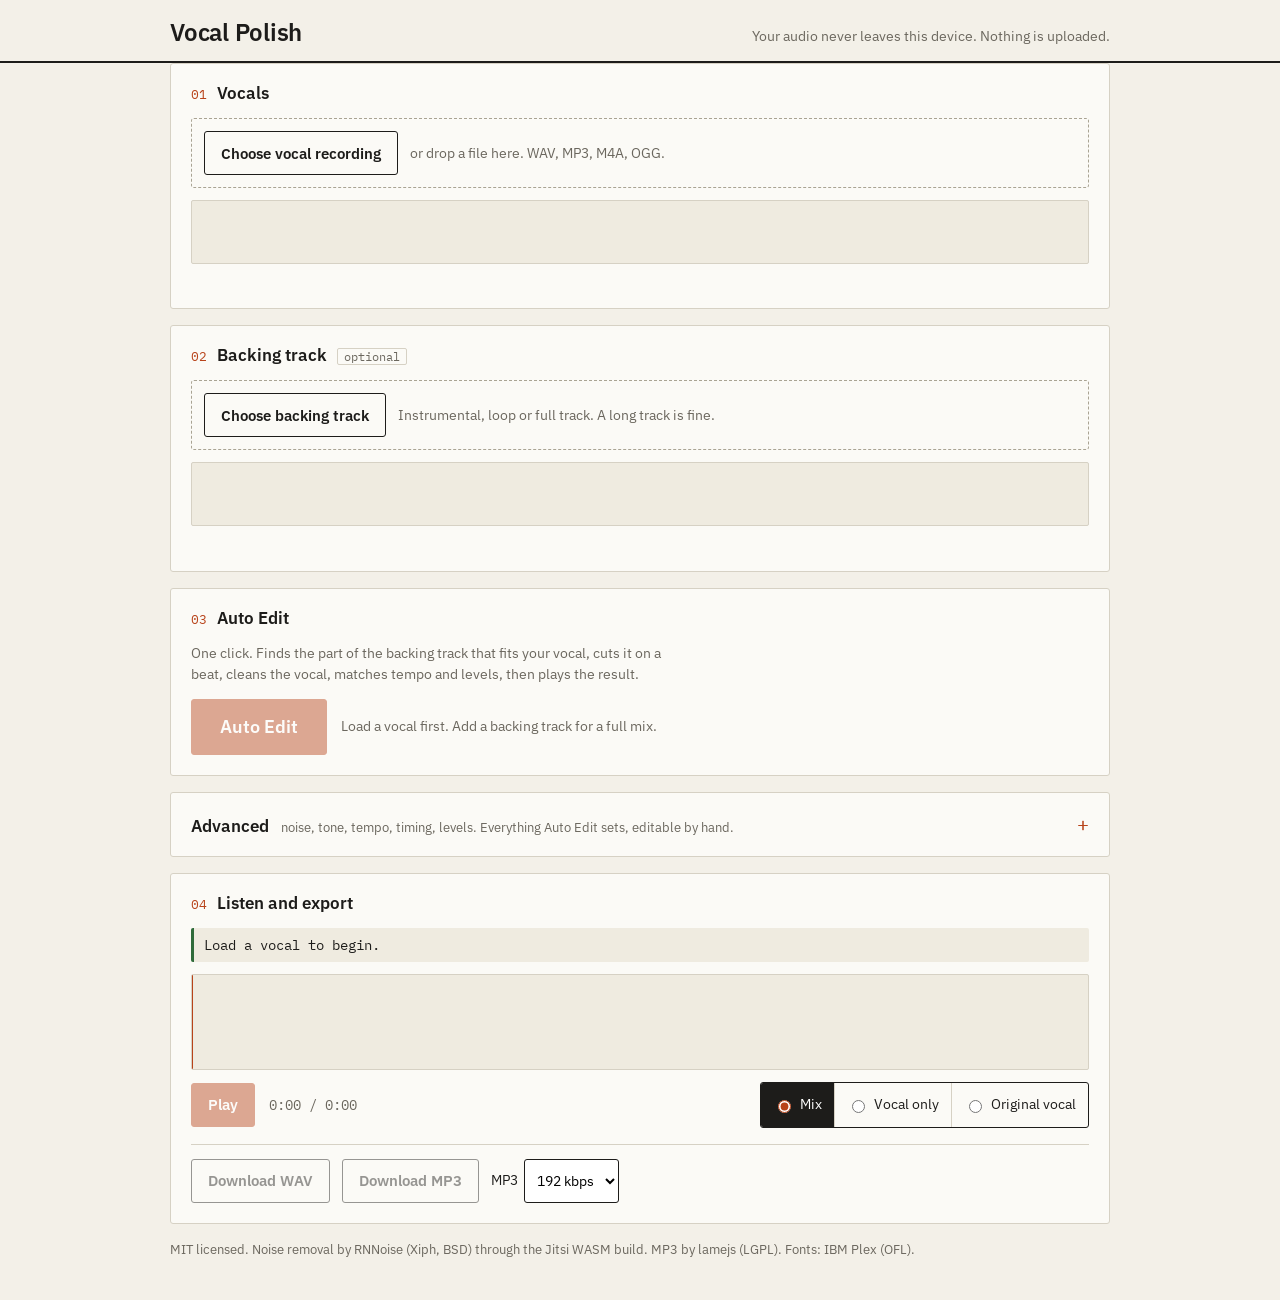
<file: index.html>
<!doctype html>
<html lang="en">
<head>
<meta charset="utf-8">
<meta name="viewport" content="width=device-width, initial-scale=1">
<title>Vocal Polish - clean up a vocal and mix it with a backing track, in your browser</title>
<meta name="description" content="One click: finds the best part of your backing track, cleans your vocal, matches tempo and levels. Runs fully in your browser. No upload, no account.">
<link rel="preload" href="./ibm-plex-sans-latin-400-normal.woff2" as="font" type="font/woff2" crossorigin>
<link rel="icon" href="logo.svg" type="image/svg+xml">
<link rel="icon" href="logo-32.png" sizes="32x32" type="image/png">
<link rel="apple-touch-icon" href="logo-192.png">
<link rel="stylesheet" href="style.css">
</head>
<body>
<header class="top">
  <div class="wrap top-in">
    <h1>Vocal Polish</h1>
    <p class="tag">Your audio never leaves this device. Nothing is uploaded.</p>
  </div>
</header>

<main class="wrap">
  <section class="step" id="s1">
    <h2><span class="n">01</span> Vocals</h2>
    <div class="drop" id="dropVocal" tabindex="0">
      <input type="file" id="fileVocal" accept="audio/*,.wav,.mp3,.m4a,.ogg,.flac" hidden>
      <button class="btn" id="btnVocal" type="button">Choose vocal recording</button>
      <span class="hint" id="nameVocal">or drop a file here. WAV, MP3, M4A, OGG.</span>
    </div>
    <canvas id="wfVocal" class="wf small" height="64" aria-label="Vocal waveform"></canvas>
    <div class="facts" id="factsVocal"></div>
  </section>

  <section class="step" id="s2">
    <h2><span class="n">02</span> Backing track <span class="opt">optional</span></h2>
    <div class="drop" id="dropBack" tabindex="0">
      <input type="file" id="fileBack" accept="audio/*,.wav,.mp3,.m4a,.ogg,.flac" hidden>
      <button class="btn" id="btnBack" type="button">Choose backing track</button>
      <button class="btn ghost" id="btnBackClear" type="button" hidden>Remove</button>
      <span class="hint" id="nameBack">Instrumental, loop or full track. A long track is fine.</span>
    </div>
    <canvas id="wfBack" class="wf small" height="64" aria-label="Backing waveform"></canvas>
    <div class="facts" id="factsBack"></div>
  </section>

  <section class="step" id="s3">
    <h2><span class="n">03</span> Auto Edit</h2>
    <p class="note auto-note">One click. Finds the part of the backing track that fits your vocal, cuts it on a beat, cleans the vocal, matches tempo and levels, then plays the result.</p>
    <div class="autorow">
      <button class="btn primary big" id="autoEdit" type="button" disabled>Auto Edit</button>
      <span class="hint" id="autoHint">Load a vocal first. Add a backing track for a full mix.</span>
    </div>
    <ul class="auto-log" id="autoResult" hidden></ul>
  </section>

  <details class="step adv" id="adv">
    <summary>
      <span class="adv-title">Advanced</span>
      <span class="adv-sub">noise, tone, tempo, timing, levels. Everything Auto Edit sets, editable by hand.</span>
    </summary>

    <h3 class="adv-h">Clean up and tone</h3>
    <div class="grid">
      <div class="ctl">
        <label for="nrOn" class="chk"><input type="checkbox" id="nrOn" checked> Noise removal</label>
        <input type="range" id="nrAmt" min="0" max="100" value="100" aria-label="Noise removal amount">
        <output id="nrAmtO">100%</output>
        <p class="note">RNNoise, loaded only when this is on (112 KB).</p>
      </div>
      <div class="ctl"><label for="lowCut">Low cut</label><input type="range" id="lowCut" min="40" max="250" step="5" value="80"><output id="lowCutO">80 Hz</output></div>
      <div class="ctl"><label for="warmth">Warmth</label><input type="range" id="warmth" min="-6" max="6" step="0.5" value="0"><output id="warmthO">0 dB</output></div>
      <div class="ctl"><label for="presence">Presence</label><input type="range" id="presence" min="-6" max="6" step="0.5" value="2"><output id="presenceO">+2 dB</output></div>
      <div class="ctl"><label for="air">Air</label><input type="range" id="air" min="-6" max="6" step="0.5" value="1.5"><output id="airO">+1.5 dB</output></div>
      <div class="ctl"><label for="comp">Compression</label><input type="range" id="comp" min="0" max="100" value="45"><output id="compO">45%</output></div>
      <div class="ctl"><label for="reverb">Reverb</label><input type="range" id="reverb" min="0" max="100" value="12"><output id="reverbO">12%</output></div>
      <div class="ctl"><label for="room">Reverb size</label><input type="range" id="room" min="0.6" max="3" step="0.1" value="1.4"><output id="roomO">1.4 s</output></div>
    </div>

    <h3 class="adv-h">Backing mix</h3>
    <div class="grid" id="mixCtl">
      <div class="ctl wide">
        <label for="tempoOn" class="chk"><input type="checkbox" id="tempoOn" checked> Match backing tempo to vocal</label>
        <div class="bpmrow">
          <label>Vocal BPM <input type="number" id="bpmV" min="40" max="220" step="0.1"></label>
          <label>Backing BPM <input type="number" id="bpmB" min="40" max="220" step="0.1"></label>
          <button class="btn ghost sm" type="button" data-bpm="v" data-f="0.5">Vocal ÷2</button>
          <button class="btn ghost sm" type="button" data-bpm="v" data-f="2">Vocal ×2</button>
          <button class="btn ghost sm" type="button" data-bpm="b" data-f="0.5">Backing ÷2</button>
          <button class="btn ghost sm" type="button" data-bpm="b" data-f="2">Backing ×2</button>
        </div>
        <p class="note" id="stretchNote">Detected tempo is a guess. Edit the numbers if it is off by half or double.</p>
      </div>
      <div class="ctl wide">
        <label for="offset">Vocal timing</label>
        <div class="offrow">
          <button class="btn ghost sm" type="button" data-nudge="-10">-10 ms</button>
          <input type="range" id="offset" min="-1000" max="1000" step="1" value="0">
          <button class="btn ghost sm" type="button" data-nudge="10">+10 ms</button>
          <output id="offsetO">0 ms</output>
        </div>
        <p class="note">Positive moves the vocal later, negative earlier.</p>
      </div>
      <div class="ctl"><label for="music">Music level vs vocal</label><input type="range" id="music" min="-24" max="0" step="0.5" value="-9"><output id="musicO">-9 dB</output></div>
      <div class="ctl chkrow">
        <label class="chk"><input type="checkbox" id="duck" checked> Lower music under the vocal</label>
        <label class="chk"><input type="checkbox" id="loop"> Loop backing to vocal length</label>
        <label class="chk"><input type="checkbox" id="xfade" checked> Crossfade loop joins</label>
        <button class="btn ghost sm" id="btnFullBack" type="button" hidden>Use the full backing track again</button>
      </div>
      <div class="ctl"><label for="xfadeMs">Crossfade length</label><input type="range" id="xfadeMs" min="50" max="1500" step="10" value="300"><output id="xfadeMsO">300 ms</output>
        <p class="note">Blends each repeat of a looped backing track so there is no click at the join.</p>
      </div>
    </div>
  </details>

  <section class="step" id="s4">
    <h2><span class="n">04</span> Listen and export</h2>
    <div class="status" id="status" role="status" aria-live="polite">Load a vocal to begin.</div>
    <canvas id="wfMix" class="wf" height="96" aria-label="Mix waveform, click to seek"></canvas>
    <div class="player">
      <button class="btn primary" id="play" type="button" disabled>Play</button>
      <span class="time" id="time">0:00 / 0:00</span>
      <div class="seg" role="radiogroup" aria-label="Preview source">
        <label><input type="radio" name="src" value="mix" checked> Mix</label>
        <label><input type="radio" name="src" value="vox"> Vocal only</label>
        <label><input type="radio" name="src" value="orig"> Original vocal</label>
      </div>
    </div>
    <div class="export">
      <button class="btn" id="dlWav" type="button" disabled>Download WAV</button>
      <button class="btn" id="dlMp3" type="button" disabled>Download MP3</button>
      <label class="mp3q">MP3 <select id="kbps"><option value="128">128 kbps</option><option value="192" selected>192 kbps</option><option value="256">256 kbps</option></select></label>
      <span class="hint" id="sizeHint"></span>
    </div>
  </section>
</main>

<footer class="wrap foot">
  <p>MIT licensed. Noise removal by RNNoise (Xiph, BSD) through the Jitsi WASM build. MP3 by lamejs (LGPL). Fonts: IBM Plex (OFL).</p>
</footer>
<script type="module" src="app.js"></script>
</body>
</html>
</file>
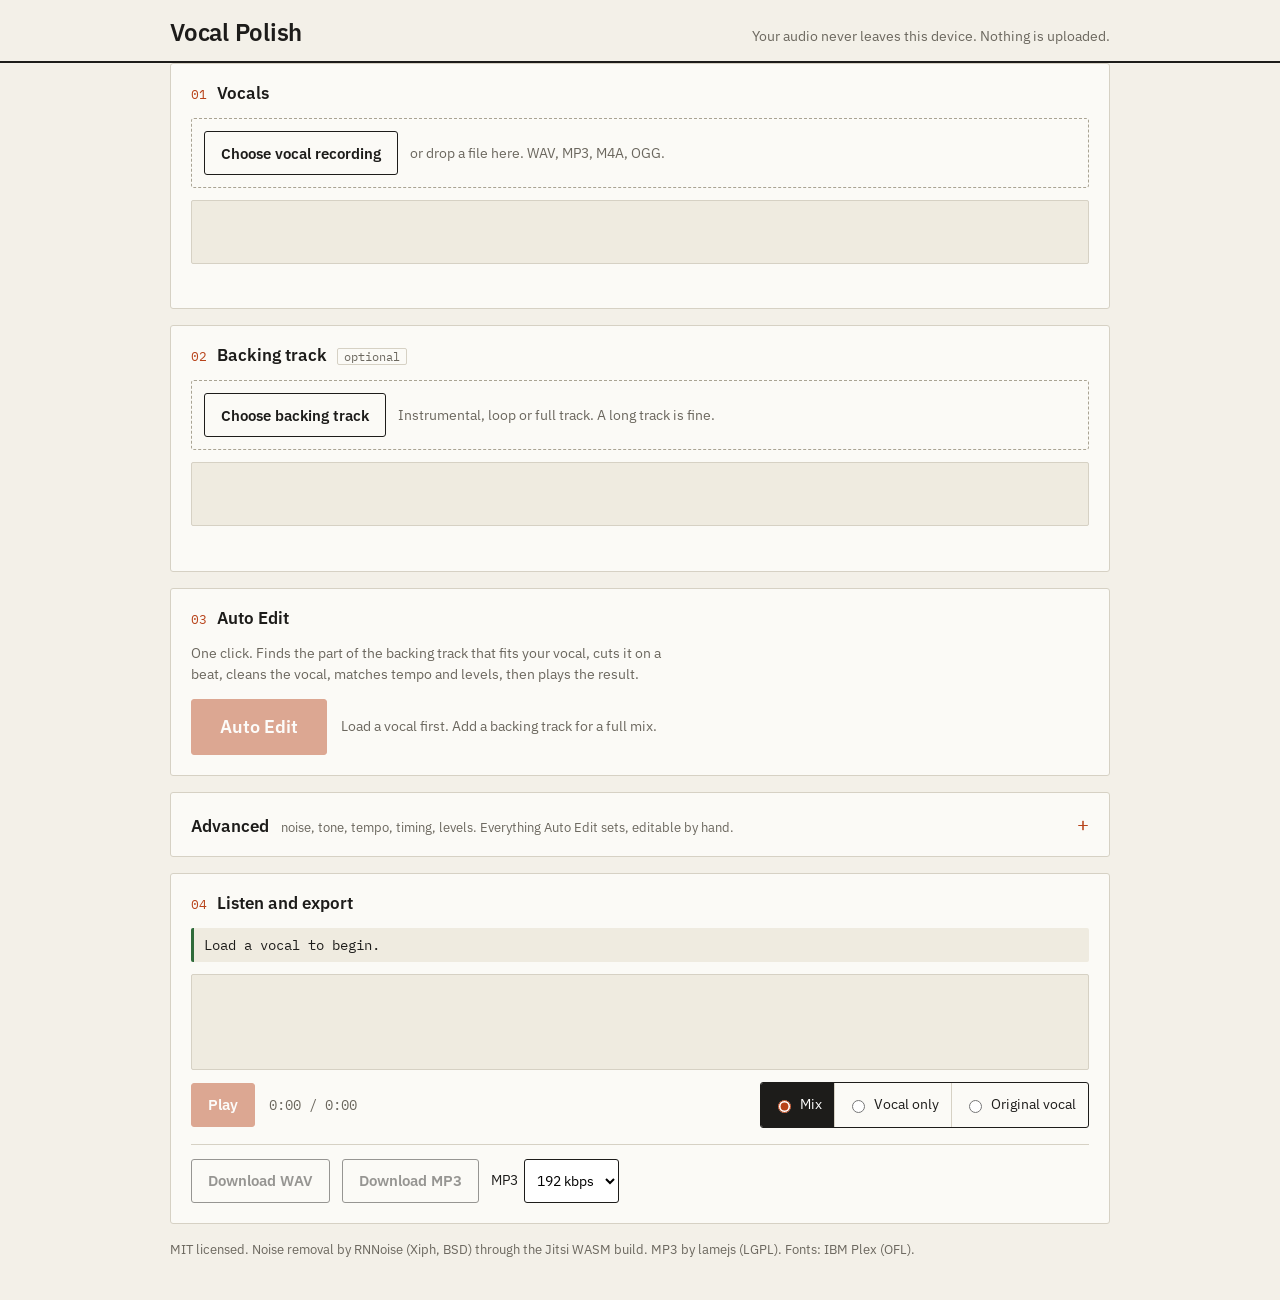
<file: 6-index.html>
<!doctype html>
<html lang="en">
<head>
<meta charset="utf-8">
<meta name="viewport" content="width=device-width, initial-scale=1">
<title>Vocal Polish - clean up a vocal and mix it with a backing track, in your browser</title>
<meta name="description" content="One click: finds the best part of your backing track, cleans your vocal, matches tempo and levels. Runs fully in your browser. No upload, no account.">
<link rel="preload" href="./ibm-plex-sans-latin-400-normal.woff2" as="font" type="font/woff2" crossorigin>
<link rel="icon" href="data:image/svg+xml,%3Csvg xmlns=%27http://www.w3.org/2000/svg%27 viewBox=%270 0 16 16%27%3E%3Crect width=%2716%27 height=%2716%27 fill=%27%23b8431a%27/%3E%3Crect x=%273%27 y=%276%27 width=%272%27 height=%274%27 fill=%27%23fff%27/%3E%3Crect x=%277%27 y=%273%27 width=%272%27 height=%2710%27 fill=%27%23fff%27/%3E%3Crect x=%2711%27 y=%275%27 width=%272%27 height=%276%27 fill=%27%23fff%27/%3E%3C/svg%3E">
<link rel="stylesheet" href="style.css">
</head>
<body>
<header class="top">
  <div class="wrap top-in">
    <h1>Vocal Polish</h1>
    <p class="tag">Your audio never leaves this device. Nothing is uploaded.</p>
  </div>
</header>

<main class="wrap">
  <section class="step" id="s1">
    <h2><span class="n">01</span> Vocals</h2>
    <div class="drop" id="dropVocal" tabindex="0">
      <input type="file" id="fileVocal" accept="audio/*,.wav,.mp3,.m4a,.ogg,.flac" hidden>
      <button class="btn" id="btnVocal" type="button">Choose vocal recording</button>
      <span class="hint" id="nameVocal">or drop a file here. WAV, MP3, M4A, OGG.</span>
    </div>
    <canvas id="wfVocal" class="wf small" height="64" aria-label="Vocal waveform"></canvas>
    <div class="facts" id="factsVocal"></div>
  </section>

  <section class="step" id="s2">
    <h2><span class="n">02</span> Backing track <span class="opt">optional</span></h2>
    <div class="drop" id="dropBack" tabindex="0">
      <input type="file" id="fileBack" accept="audio/*,.wav,.mp3,.m4a,.ogg,.flac" hidden>
      <button class="btn" id="btnBack" type="button">Choose backing track</button>
      <button class="btn ghost" id="btnBackClear" type="button" hidden>Remove</button>
      <span class="hint" id="nameBack">Instrumental, loop or full track. A long track is fine.</span>
    </div>
    <canvas id="wfBack" class="wf small" height="64" aria-label="Backing waveform"></canvas>
    <div class="facts" id="factsBack"></div>
  </section>

  <section class="step" id="s3">
    <h2><span class="n">03</span> Auto Edit</h2>
    <p class="note auto-note">One click. Finds the part of the backing track that fits your vocal, cuts it on a beat, cleans the vocal, matches tempo and levels, then plays the result.</p>
    <div class="autorow">
      <button class="btn primary big" id="autoEdit" type="button" disabled>Auto Edit</button>
      <span class="hint" id="autoHint">Load a vocal first. Add a backing track for a full mix.</span>
    </div>
    <ul class="auto-log" id="autoResult" hidden></ul>
  </section>

  <details class="step adv" id="adv">
    <summary>
      <span class="adv-title">Advanced</span>
      <span class="adv-sub">noise, tone, tempo, timing, levels. Everything Auto Edit sets, editable by hand.</span>
    </summary>

    <h3 class="adv-h">Clean up and tone</h3>
    <div class="grid">
      <div class="ctl">
        <label for="nrOn" class="chk"><input type="checkbox" id="nrOn" checked> Noise removal</label>
        <input type="range" id="nrAmt" min="0" max="100" value="100" aria-label="Noise removal amount">
        <output id="nrAmtO">100%</output>
        <p class="note">RNNoise, loaded only when this is on (112 KB).</p>
      </div>
      <div class="ctl"><label for="lowCut">Low cut</label><input type="range" id="lowCut" min="40" max="250" step="5" value="80"><output id="lowCutO">80 Hz</output></div>
      <div class="ctl"><label for="warmth">Warmth</label><input type="range" id="warmth" min="-6" max="6" step="0.5" value="0"><output id="warmthO">0 dB</output></div>
      <div class="ctl"><label for="presence">Presence</label><input type="range" id="presence" min="-6" max="6" step="0.5" value="2"><output id="presenceO">+2 dB</output></div>
      <div class="ctl"><label for="air">Air</label><input type="range" id="air" min="-6" max="6" step="0.5" value="1.5"><output id="airO">+1.5 dB</output></div>
      <div class="ctl"><label for="comp">Compression</label><input type="range" id="comp" min="0" max="100" value="45"><output id="compO">45%</output></div>
      <div class="ctl"><label for="reverb">Reverb</label><input type="range" id="reverb" min="0" max="100" value="12"><output id="reverbO">12%</output></div>
      <div class="ctl"><label for="room">Reverb size</label><input type="range" id="room" min="0.6" max="3" step="0.1" value="1.4"><output id="roomO">1.4 s</output></div>
    </div>

    <h3 class="adv-h">Backing mix</h3>
    <div class="grid" id="mixCtl">
      <div class="ctl wide">
        <label for="tempoOn" class="chk"><input type="checkbox" id="tempoOn" checked> Match backing tempo to vocal</label>
        <div class="bpmrow">
          <label>Vocal BPM <input type="number" id="bpmV" min="40" max="220" step="0.1"></label>
          <label>Backing BPM <input type="number" id="bpmB" min="40" max="220" step="0.1"></label>
          <button class="btn ghost sm" type="button" data-bpm="v" data-f="0.5">Vocal ÷2</button>
          <button class="btn ghost sm" type="button" data-bpm="v" data-f="2">Vocal ×2</button>
          <button class="btn ghost sm" type="button" data-bpm="b" data-f="0.5">Backing ÷2</button>
          <button class="btn ghost sm" type="button" data-bpm="b" data-f="2">Backing ×2</button>
        </div>
        <p class="note" id="stretchNote">Detected tempo is a guess. Edit the numbers if it is off by half or double.</p>
      </div>
      <div class="ctl wide">
        <label for="offset">Vocal timing</label>
        <div class="offrow">
          <button class="btn ghost sm" type="button" data-nudge="-10">-10 ms</button>
          <input type="range" id="offset" min="-1000" max="1000" step="1" value="0">
          <button class="btn ghost sm" type="button" data-nudge="10">+10 ms</button>
          <output id="offsetO">0 ms</output>
        </div>
        <p class="note">Positive moves the vocal later, negative earlier.</p>
      </div>
      <div class="ctl"><label for="music">Music level vs vocal</label><input type="range" id="music" min="-24" max="0" step="0.5" value="-9"><output id="musicO">-9 dB</output></div>
      <div class="ctl chkrow">
        <label class="chk"><input type="checkbox" id="duck" checked> Lower music under the vocal</label>
        <label class="chk"><input type="checkbox" id="loop"> Loop backing to vocal length</label>
        <button class="btn ghost sm" id="btnFullBack" type="button" hidden>Use the full backing track again</button>
      </div>
    </div>
  </details>

  <section class="step" id="s4">
    <h2><span class="n">04</span> Listen and export</h2>
    <div class="status" id="status" role="status" aria-live="polite">Load a vocal to begin.</div>
    <canvas id="wfMix" class="wf" height="96" aria-label="Mix waveform, click to seek"></canvas>
    <div class="player">
      <button class="btn primary" id="play" type="button" disabled>Play</button>
      <span class="time" id="time">0:00 / 0:00</span>
      <div class="seg" role="radiogroup" aria-label="Preview source">
        <label><input type="radio" name="src" value="mix" checked> Mix</label>
        <label><input type="radio" name="src" value="vox"> Vocal only</label>
        <label><input type="radio" name="src" value="orig"> Original vocal</label>
      </div>
    </div>
    <div class="export">
      <button class="btn" id="dlWav" type="button" disabled>Download WAV</button>
      <button class="btn" id="dlMp3" type="button" disabled>Download MP3</button>
      <label class="mp3q">MP3 <select id="kbps"><option value="128">128 kbps</option><option value="192" selected>192 kbps</option><option value="256">256 kbps</option></select></label>
      <span class="hint" id="sizeHint"></span>
    </div>
  </section>
</main>

<footer class="wrap foot">
  <p>MIT licensed. Noise removal by RNNoise (Xiph, BSD) through the Jitsi WASM build. MP3 by lamejs (LGPL). Fonts: IBM Plex (OFL).</p>
</footer>
<script type="module" src="app.js"></script>
</body>
</html>
</file>
<file: style.css>
@font-face{font-family:"IBM Plex Sans";font-weight:400;font-style:normal;font-display:swap;src:url(ibm-plex-sans-latin-400-normal.woff2) format("woff2")}
@font-face{font-family:"IBM Plex Sans";font-weight:600;font-style:normal;font-display:swap;src:url(ibm-plex-sans-latin-600-normal.woff2) format("woff2")}
@font-face{font-family:"IBM Plex Mono";font-weight:400;font-style:normal;font-display:swap;src:url(ibm-plex-mono-latin-400-normal.woff2) format("woff2")}
:root{--bg:#f3f0e8;--panel:#fbfaf6;--ink:#1d1c1a;--mute:#6b675e;--line:#d6d1c4;--accent:#b8431a;--accent-ink:#fff;--wave:#3f3b33;--ok:#2f6b3a;
  --sans:"IBM Plex Sans",system-ui,-apple-system,"Segoe UI",Roboto,sans-serif;--mono:"IBM Plex Mono",ui-monospace,Menlo,Consolas,monospace}
*{box-sizing:border-box}
html{-webkit-text-size-adjust:100%}
body{margin:0;background:var(--bg);color:var(--ink);font:400 16px/1.5 var(--sans)}
.wrap{max-width:980px;margin:0 auto;padding:0 20px}
.top{border-bottom:2px solid var(--ink);background:var(--bg)}
.top-in{display:flex;align-items:baseline;justify-content:space-between;gap:16px;flex-wrap:wrap;padding-top:18px;padding-bottom:14px}
h1{margin:0;font:600 24px/1.2 var(--sans);letter-spacing:-.01em}
.tag{margin:0;color:var(--mute);font-size:14px}
main{padding-top:20px;padding-bottom:12px}
.step{background:var(--panel);border:1px solid var(--line);border-radius:3px;padding:18px 20px 20px;margin-bottom:16px}
h2{margin:0 0 14px;font:600 17px/1.3 var(--sans);display:flex;align-items:baseline;gap:10px}
.n{font:400 13px var(--mono);color:var(--accent)}
.opt{font:400 12px var(--mono);color:var(--mute);border:1px solid var(--line);padding:0 6px;border-radius:2px}
.drop{display:flex;align-items:center;gap:12px;flex-wrap:wrap;border:1px dashed #a9a393;border-radius:3px;padding:12px;transition:background .1s}
.drop.over{background:#ece6d6;border-color:var(--accent)}
.hint,.note{color:var(--mute);font-size:14px}
.note{margin:4px 0 0}
.btn{font:600 15px var(--sans);min-height:44px;padding:0 16px;border:1px solid var(--ink);background:var(--panel);color:var(--ink);border-radius:3px;cursor:pointer}
.btn:hover:not(:disabled){background:#ece6d6}
.btn.primary{background:var(--accent);border-color:var(--accent);color:var(--accent-ink)}
.btn.primary:hover:not(:disabled){background:#9c3714}
.btn.ghost{border-color:var(--line)}
.btn.sm{min-height:36px;padding:0 10px;font-size:13px;font-weight:400}
.btn:disabled{opacity:.45;cursor:not-allowed}
:focus-visible{outline:3px solid #1d1c1a;outline-offset:2px}
.wf{display:block;width:100%;background:#efebe0;border:1px solid var(--line);border-radius:2px;margin-top:12px}
.wf.small{height:64px}
#wfMix{height:96px;cursor:pointer}
.facts{font:400 13px var(--mono);color:var(--mute);margin-top:6px;min-height:1.4em}
.grid{display:grid;grid-template-columns:repeat(2,1fr);gap:14px 28px}
.ctl{display:grid;grid-template-columns:1fr auto;grid-template-areas:"l o" "s s" "n n";align-items:center;gap:4px 10px}
.ctl>label:first-child{grid-area:l;font-weight:600;font-size:15px}
.ctl>output{grid-area:o;font:400 13px var(--mono);color:var(--mute);min-width:5ch;text-align:right}
.ctl>input[type=range]{grid-area:s}
.ctl>.note{grid-area:n}
.ctl.wide{grid-column:1/-1;display:block}
.ctl.chkrow{display:flex;flex-direction:column;gap:6px;align-items:flex-start}
.chk{display:flex;align-items:center;gap:8px;font-weight:600;font-size:15px;min-height:32px}
.chk input{width:20px;height:20px;accent-color:var(--accent)}
.ctl:first-child .chk{grid-area:l}
input[type=range]{width:100%;height:32px;accent-color:var(--accent);background:transparent}
.bpmrow,.offrow{display:flex;gap:10px;flex-wrap:wrap;align-items:center;margin-top:8px}
.bpmrow label{font-size:14px;display:flex;align-items:center;gap:6px}
input[type=number]{width:92px;min-height:40px;font:400 15px var(--mono);padding:0 8px;border:1px solid var(--ink);background:#fff;border-radius:3px}
.offrow input[type=range]{flex:1 1 240px;width:auto}
.offrow output{font:400 13px var(--mono);color:var(--mute);min-width:8ch;text-align:right}
.status{font:400 14px var(--mono);padding:8px 10px;background:#efebe0;border-left:3px solid var(--ok);border-radius:2px;margin-bottom:4px}
.status.busy{border-left-color:var(--accent)}
.player{display:flex;align-items:center;gap:14px;flex-wrap:wrap;margin-top:12px}
.time{font:400 14px var(--mono);color:var(--mute);min-width:11ch}
.seg{display:flex;border:1px solid var(--ink);border-radius:3px;overflow:hidden;margin-left:auto}
.seg label{min-height:44px;display:flex;align-items:center;gap:6px;padding:0 12px;font-size:14px;cursor:pointer;border-right:1px solid var(--line)}
.seg label:last-child{border-right:0}
.seg label:has(input:checked){background:var(--ink);color:#fff}
.seg input{accent-color:var(--accent)}
.export{display:flex;gap:12px;flex-wrap:wrap;align-items:center;margin-top:16px;padding-top:14px;border-top:1px solid var(--line)}
.mp3q{font-size:14px;display:flex;align-items:center;gap:6px}
select{min-height:44px;font:400 14px var(--sans);border:1px solid var(--ink);background:#fff;padding:0 8px;border-radius:3px}
.foot{color:var(--mute);font-size:13px;padding-bottom:28px}
@media (max-width:760px){.grid{grid-template-columns:1fr}.seg{margin-left:0;width:100%}.seg label{flex:1;justify-content:center;padding:0 6px}.wrap{padding:0 14px}}

/* Auto Edit + Advanced */
.auto-note{max-width:60ch;margin-bottom:14px}
.autorow{display:flex;align-items:center;gap:14px;flex-wrap:wrap}
.btn.big{min-height:56px;padding:0 28px;font-size:18px}
.auto-log{list-style:none;margin:14px 0 0;padding:0;border-top:1px solid var(--line)}
.auto-log li{padding:7px 2px;border-bottom:1px solid var(--line);font-size:14px;display:flex;gap:10px}
.auto-log li::before{content:"→";color:var(--accent);font-family:var(--mono)}
details.adv{padding:0}
details.adv>summary{list-style:none;cursor:pointer;display:flex;align-items:baseline;gap:12px;flex-wrap:wrap;padding:18px 20px;border-radius:3px}
details.adv>summary::-webkit-details-marker{display:none}
details.adv>summary::after{content:"+";margin-left:auto;font:400 20px var(--mono);color:var(--accent)}
details.adv[open]>summary::after{content:"–"}
details.adv>summary:hover{background:#f3efe4}
.adv-title{font:600 17px/1.3 var(--sans)}
.adv-sub{font-size:13px;color:var(--mute)}
details.adv .grid, details.adv .adv-h{padding-left:20px;padding-right:20px}
details.adv .adv-h{margin:6px 0 12px;font:600 14px/1.3 var(--sans);color:var(--mute);text-transform:uppercase;letter-spacing:.06em}
details.adv .grid{padding-bottom:20px}
details.adv[open]>summary{border-bottom:1px solid var(--line)}
</file>
